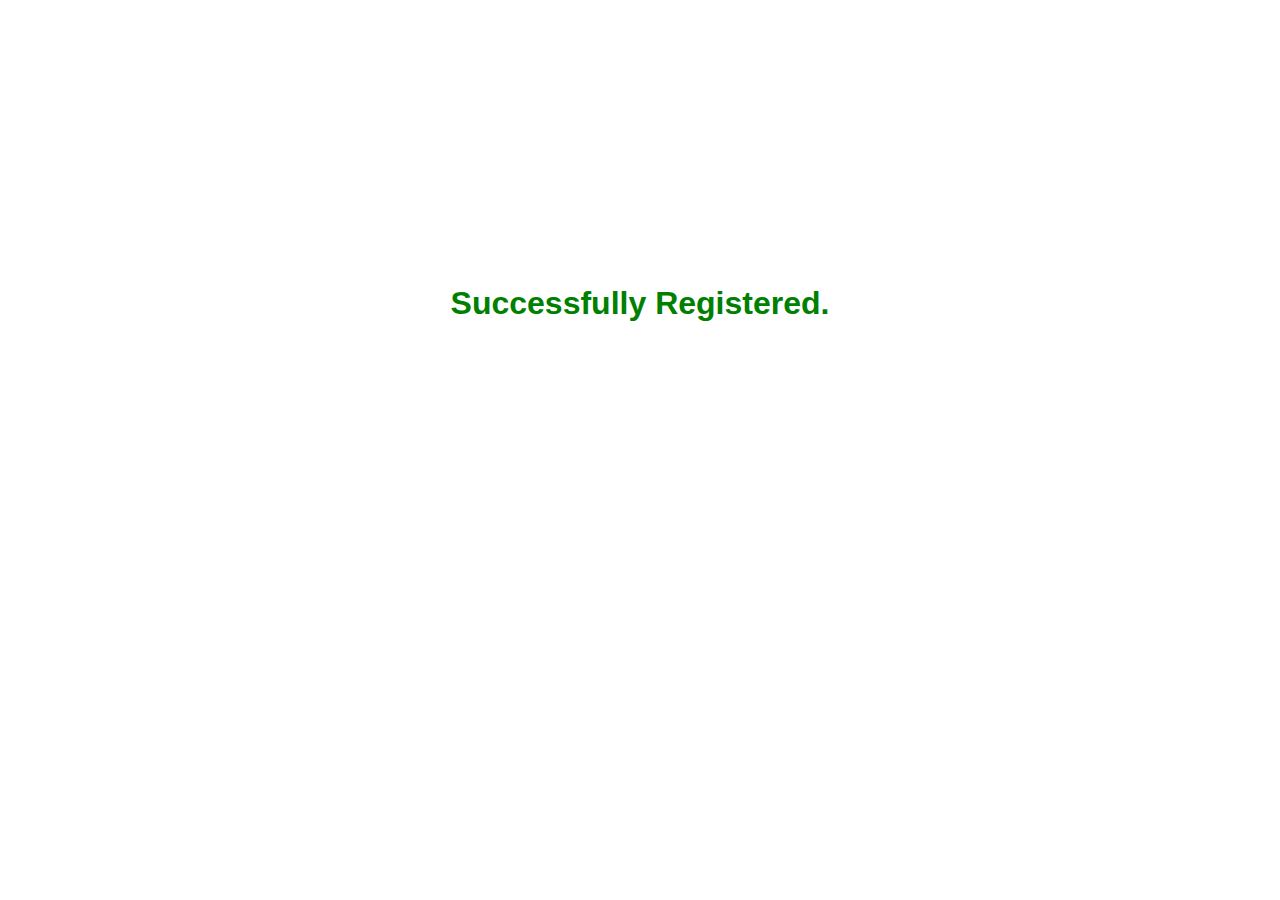
<file: Class_Assignment_Two/success.html>
<!DOCTYPE html>
<html lang="en">
<head>
<meta charset="UTF-8">
<meta name="viewport" content="width=device-width, initial-scale=1.0">
<title>Success</title>
<style>
    body {
        font-family: Arial, sans-serif;
        background: white;
        text-align: center;
        padding-top: 20%;
    }
    h1 {
        color: green;
    }
</style>
</head>
<body>
    <h1>Successfully Registered.</h1>
</body>
</html>
</file>
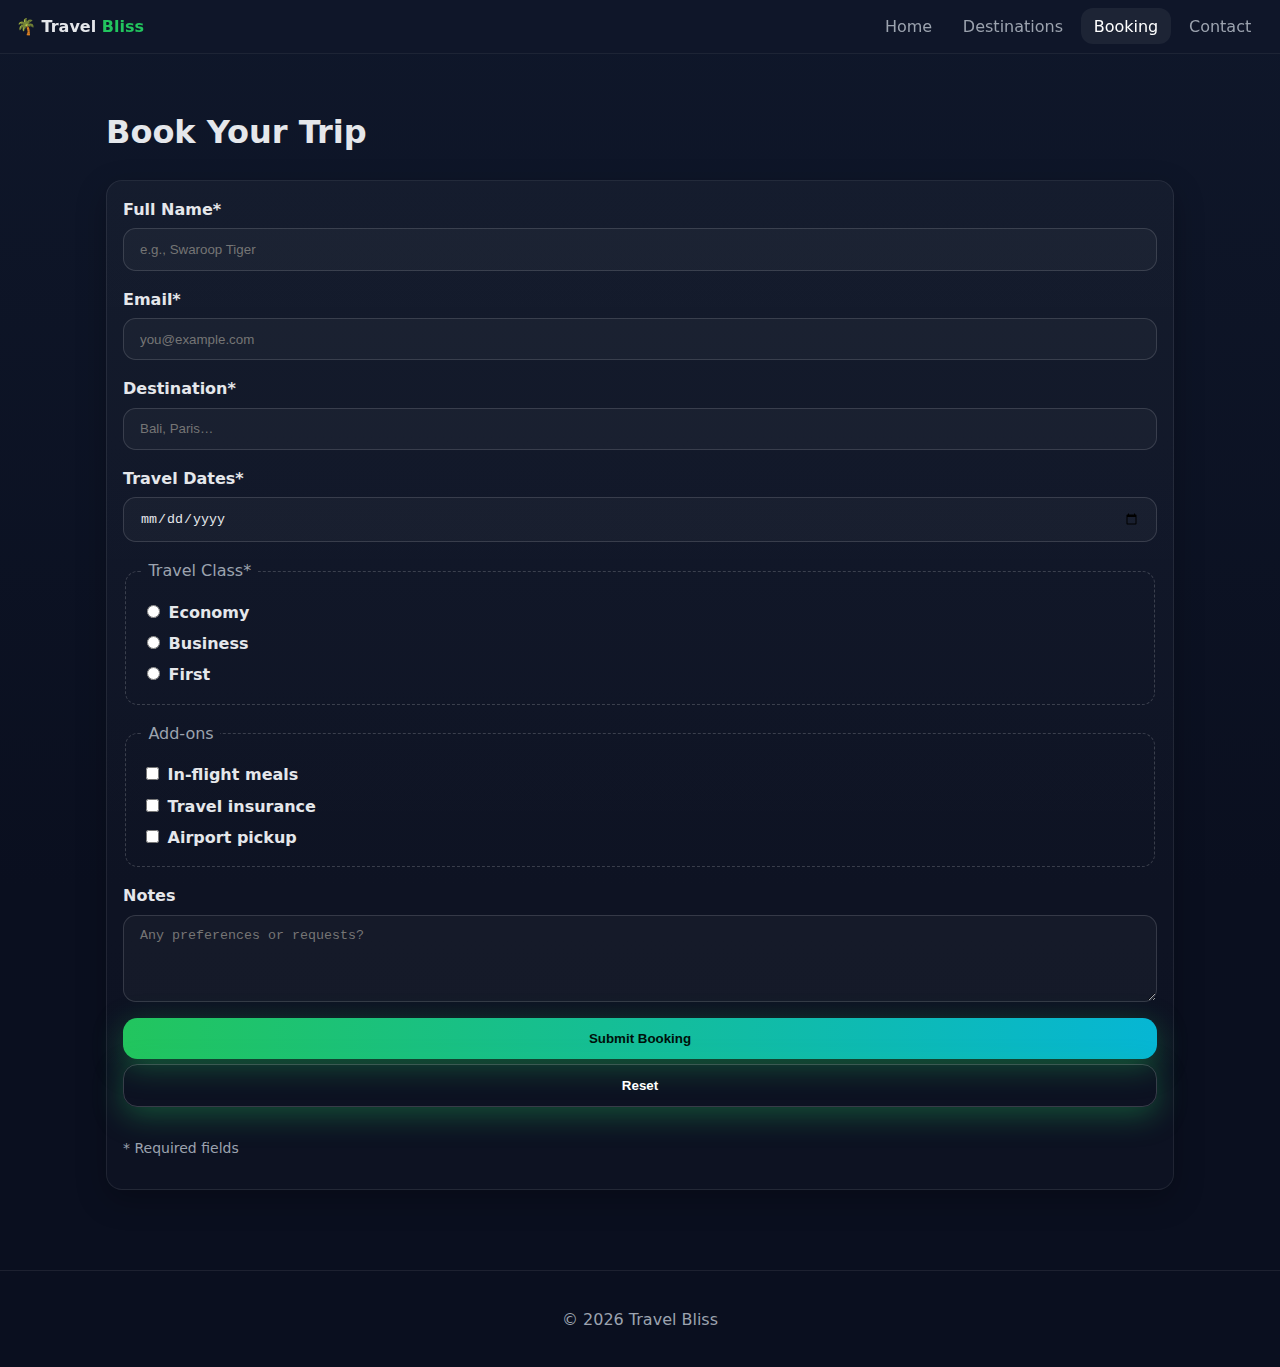
<file: DayWise_CaseStudy_One/booking.html>
<!DOCTYPE html>
<html lang="en">
<head>
  <meta charset="utf-8" />
  <meta name="viewport" content="width=device-width, initial-scale=1" />
  <title>Travel Bliss — Booking</title>
  <link rel="stylesheet" href="style.css" />
</head>
<body>
<header class="site-header">
  <a href="index.html" class="logo">🌴 Travel <span>Bliss</span></a>
  <nav class="site-nav" aria-label="Primary">
    <a href="index.html">Home</a>
    <a href="destinations.html">Destinations</a>
    <a href="booking.html" class="active">Booking</a>
    <a href="contact.html">Contact</a>
  </nav>
</header>

<main class="container">
  <h1>Book Your Trip</h1>

  <form class="form card" action="success.html" method="get" novalidate>
    <div class="form-row">
      <label for="fullname">Full Name*</label>
      <input id="fullname" name="fullname" type="text" required placeholder="e.g., Swaroop Tiger" />
    </div>

    <div class="form-row">
      <label for="email">Email*</label>
      <input id="email" name="email" type="email" required placeholder="you@example.com" />
    </div>

    <div class="form-row">
      <label for="destination">Destination*</label>
      <input id="destination" name="destination" type="text" required placeholder="Bali, Paris…" />
    </div>

    <div class="form-row">
      <label for="dates">Travel Dates*</label>
      <input id="dates" name="dates" type="date" required />
    </div>

    <fieldset class="form-row">
      <legend>Travel Class*</legend>
      <label><input type="radio" name="class" value="economy" required /> Economy</label>
      <label><input type="radio" name="class" value="business" /> Business</label>
      <label><input type="radio" name="class" value="first" /> First</label>
    </fieldset>

    <fieldset class="form-row">
      <legend>Add-ons</legend>
      <label><input type="checkbox" name="addons" value="meals" /> In-flight meals</label>
      <label><input type="checkbox" name="addons" value="insurance" /> Travel insurance</label>
      <label><input type="checkbox" name="addons" value="pickup" /> Airport pickup</label>
    </fieldset>

    <div class="form-row">
      <label for="notes">Notes</label>
      <textarea id="notes" name="notes" rows="4" placeholder="Any preferences or requests?"></textarea>
    </div>

    <div class="form-row">
      <button type="submit" class="btn">Submit Booking</button>
      <button type="reset" class="btn btn-ghost">Reset</button>
    </div>
    <p class="muted small">* Required fields</p>
  </form>
</main>

<footer class="site-footer">
  <p>© <span id="year"></span> Travel Bliss</p>
</footer>

<script>
  // Prefill from query like ?place=Bali
  const params = new URLSearchParams(location.search);
  const place = params.get('place');
  if (place) document.getElementById('destination').value = place;
  document.getElementById('year').textContent = new Date().getFullYear();
</script>
</body>
</html>
</file>
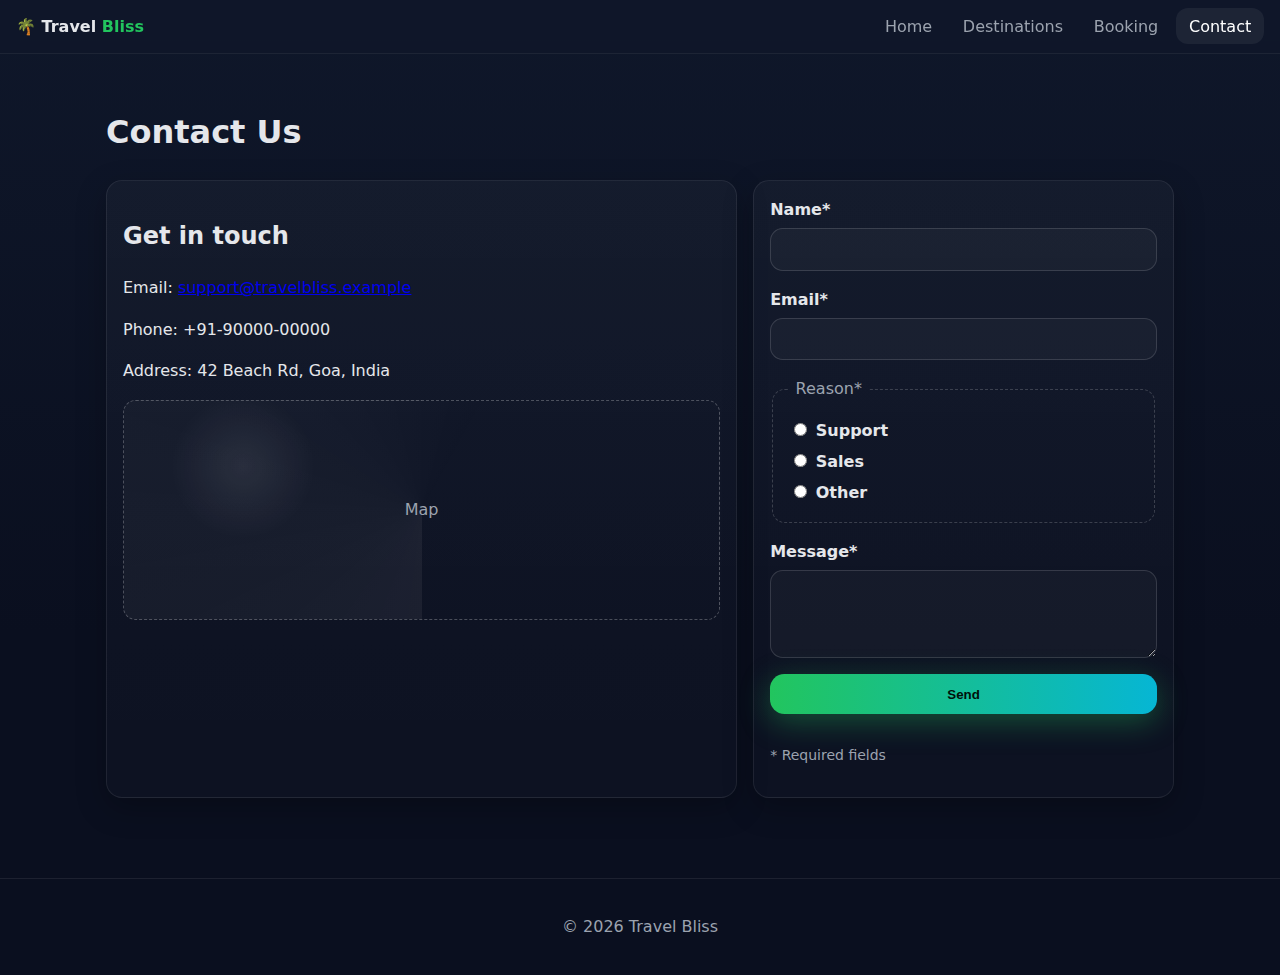
<file: DayWise_CaseStudy_One/contact.html>
<!DOCTYPE html>
<html lang="en">
<head>
  <meta charset="utf-8" />
  <meta name="viewport" content="width=device-width, initial-scale=1" />
  <title>Travel Bliss — Contact</title>
  <link rel="stylesheet" href="style.css" />
</head>
<body>
<header class="site-header">
  <a href="index.html" class="logo">🌴 Travel <span>Bliss</span></a>
  <nav class="site-nav" aria-label="Primary">
    <a href="index.html">Home</a>
    <a href="destinations.html">Destinations</a>
    <a href="booking.html">Booking</a>
    <a href="contact.html" class="active">Contact</a>
  </nav>
</header>

<main class="container">
  <h1>Contact Us</h1>
  <div class="grid-2">
    <section class="card">
      <h2>Get in touch</h2>
      <p>Email: <a href="mailto:support@travelbliss.example">support@travelbliss.example</a></p>
      <p>Phone: +91-90000-00000</p>
      <p>Address: 42 Beach Rd, Goa, India</p>
      <div class="map-placeholder" role="img" aria-label="Map placeholder">Map</div>
    </section>

    <form class="form card" action="success.html" method="post" novalidate>
      <div class="form-row">
        <label for="cname">Name*</label>
        <input id="cname" name="name" type="text" required />
      </div>
      <div class="form-row">
        <label for="cemail">Email*</label>
        <input id="cemail" name="email" type="email" required />
      </div>
      <fieldset class="form-row">
        <legend>Reason*</legend>
        <label><input type="radio" name="reason" value="support" required /> Support</label>
        <label><input type="radio" name="reason" value="sales" /> Sales</label>
        <label><input type="radio" name="reason" value="other" /> Other</label>
      </fieldset>
      <div class="form-row">
        <label for="cmsg">Message*</label>
        <textarea id="cmsg" name="message" rows="4" required></textarea>
      </div>
      <div class="form-row">
        <button class="btn" type="submit">Send</button>
      </div>
      <p class="muted small">* Required fields</p>
    </form>
  </div>
</main>

<footer class="site-footer">
  <p>© <span id="year"></span> Travel Bliss</p>
</footer>
<script>document.getElementById('year').textContent = new Date().getFullYear();</script>
</body>
</html>
</file>
<file: DayWise_CaseStudy_One/style.css>
:root{
  --bg: #0f172a;          /* slate-900 */
  --panel: #111827;       /* gray-900 */
  --muted: #9ca3af;       /* gray-400 */
  --text: #e5e7eb;        /* gray-200 */
  --brand: #22c55e;       /* green-500 */
  --brand-2: #06b6d4;     /* cyan-500 */
  --ring: rgba(34,197,94,.35);
}

*{box-sizing:border-box}
html,body{margin:0}
body{
  background: linear-gradient(180deg, var(--bg), #0a0f1f 65%);
  color: var(--text);
  font: 16px/1.6 system-ui, -apple-system, Segoe UI, Roboto, "Helvetica Neue", Arial, "Noto Sans", "Apple Color Emoji", "Segoe UI Emoji";
}

/* Header & sticky nav */
.site-header{
  position: sticky; top: 0; z-index: 100;
  display:flex; align-items:center; justify-content:space-between;
  gap:1rem; padding:.85rem 1rem;
  background: rgba(15,23,42,.7); backdrop-filter: blur(6px);
  border-bottom: 1px solid rgba(255,255,255,.06);
}
.logo{font-weight:800; text-decoration:none; color:var(--text)}
.logo span{color:var(--brand)}
.site-nav a{
  color:var(--muted); text-decoration:none; padding:.55rem .8rem; border-radius:.75rem;
}
.site-nav a:hover, .site-nav a.active{color:#fff; background:rgba(255,255,255,.06)}

/* Hero */
.hero{
  min-height: 68vh;
  background:
    linear-gradient(rgba(0,0,0,.55), rgba(0,0,0,.55)),
    url("https://images.unsplash.com/photo-1500530855697-b586d89ba3ee?q=80&w=1920") center/cover no-repeat;
  display:grid; place-items:center; text-align:center; padding:3rem 1rem;
}
.hero-content h1{font-size: clamp(2rem, 5vw, 3.2rem); margin:0 0 .5rem}
.hero-content p{color:var(--muted); margin:0 0 1.25rem}

/* Buttons */
.btn{
  display:inline-block; border:0; padding:.8rem 1.1rem; border-radius:.9rem;
  background: linear-gradient(90deg, var(--brand), var(--brand-2));
  color:#00110a; font-weight:700; text-decoration:none; cursor:pointer;
  box-shadow: 0 8px 30px var(--ring);
}
.btn:focus{outline:2px solid var(--ring); outline-offset:2px}
.btn-ghost{background:transparent; color:#fff; border:1px solid rgba(255,255,255,.18)}

/* Containers & grids */
.container{max-width:1100px; margin-inline:auto; padding:2rem 1rem}
.grid-3{display:grid; gap:1rem; grid-template-columns:repeat(3,1fr)}
.grid-4{display:grid; gap:1rem; grid-template-columns:repeat(4,1fr)}
.grid-2{display:grid; gap:1rem; grid-template-columns:1.2fr .8fr}
@media (max-width: 900px){
  .grid-4{grid-template-columns:repeat(2,1fr)}
  .grid-3{grid-template-columns:repeat(2,1fr)}
  .grid-2{grid-template-columns:1fr}
}
@media (max-width: 520px){
  .grid-4,.grid-3{grid-template-columns:1fr}
}

/* Cards, tiles, gallery */
.card{
  background: linear-gradient(180deg, rgba(255,255,255,.03), rgba(255,255,255,.015));
  border: 1px solid rgba(255,255,255,.08);
  border-radius: 1rem; padding:1rem;
  box-shadow: 0 10px 30px rgba(0,0,0,.25);
}
.link-card{transition: transform .2s ease, box-shadow .2s ease}
.link-card:hover{transform: translateY(-4px); box-shadow: 0 16px 40px rgba(0,0,0,.35)}
.card img, .tile img{width:100%; height:220px; object-fit:cover; border-radius:.8rem}
.tile{position:relative; display:block; color:#fff; text-decoration:none}
.tile span{
  position:absolute; left:.8rem; bottom:.8rem; background:rgba(0,0,0,.5);
  padding:.35rem .55rem; border-radius:.5rem; font-weight:600; backdrop-filter: blur(4px);
}

/* Forms */
.form{display:grid; gap:1rem}
.form-row{display:grid; gap:.35rem}
label{font-weight:600}
input[type="text"], input[type="email"], input[type="date"], textarea{
  width:100%; padding:.8rem 1rem; border-radius:.8rem; border:1px solid rgba(255,255,255,.14);
  background: rgba(255,255,255,.03); color:var(--text);
}
input:focus, textarea:focus{outline:2px solid var(--ring); outline-offset:2px}
fieldset{border:1px dashed rgba(255,255,255,.18); border-radius:.8rem; padding:1rem}
legend{padding:0 .4rem; color:var(--muted)}
.small{font-size:.875rem}
.muted{color:var(--muted)}

/* Map placeholder */
.map-placeholder{
  height: 220px; border-radius: .8rem;
  border:1px dashed rgba(255,255,255,.25);
  display:grid; place-items:center; color:var(--muted);
  background:
    conic-gradient(from 180deg at 50% 50%, rgba(255,255,255,.06), rgba(255,255,255,0) 60%) ,
    radial-gradient(120px 120px at 20% 30%, rgba(255,255,255,.08), transparent 60%);
}

/* Footer */
.site-footer{
  margin-top:3rem; padding:1.2rem 1rem; text-align:center;
  color:var(--muted); border-top:1px solid rgba(255,255,255,.08)
}
.site-footer .social{
  display:flex; gap:1rem; justify-content:center; margin-top:.5rem
}
.site-footer .social a{
  font-size: 1.4rem;
  color: var(--text);
  transition: color 0.2s ease, transform 0.2s ease;
}
.site-footer .social a:hover{
  color: var(--brand);
  transform: scale(1.15);
}
.site-footer a{color:var(--text); text-decoration:none}
.site-footer a:hover{text-decoration:underline}
</file>
